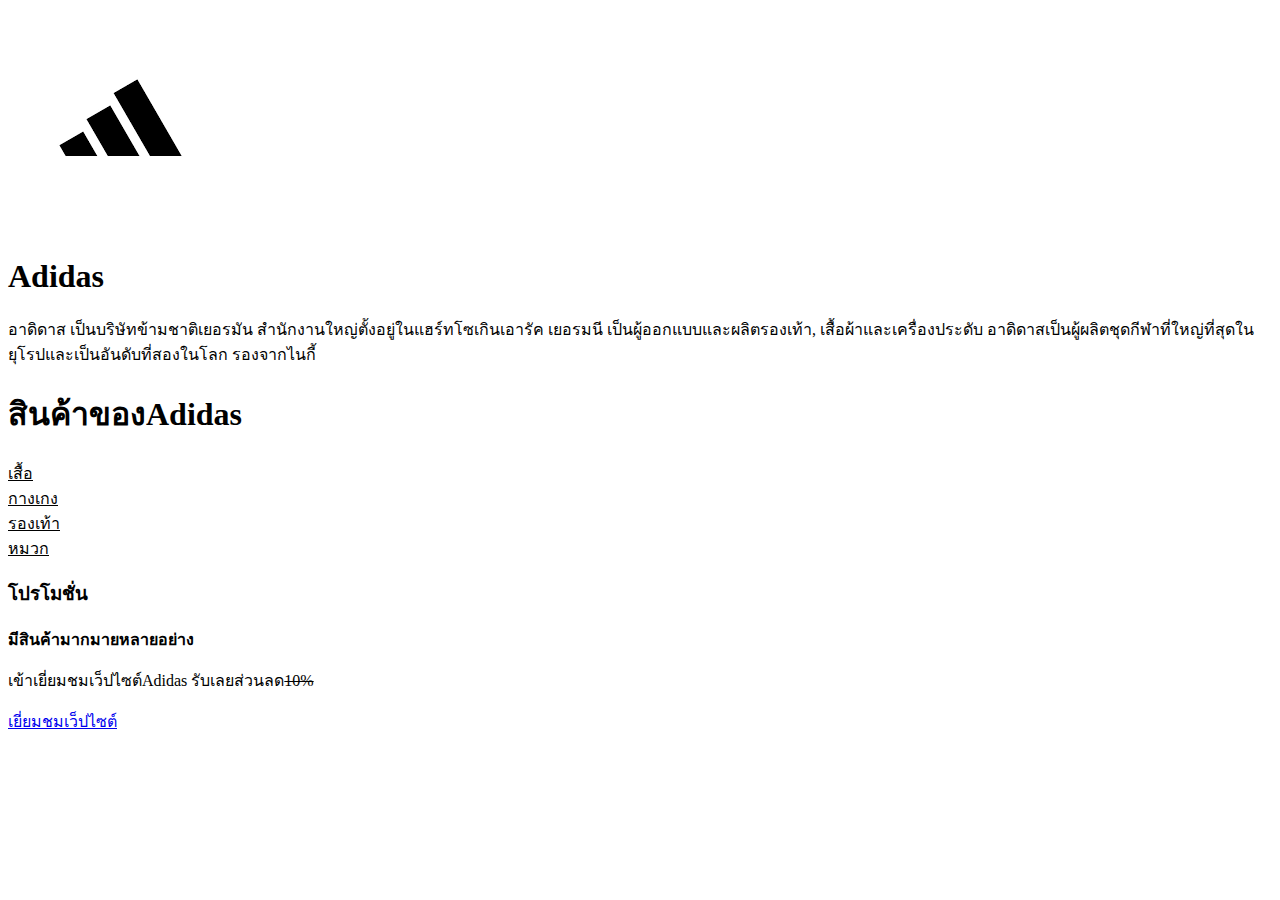
<file: index.html>
<!DOCTYPE html>
<html lang="en">
<head>
    <meta charset="UTF-8">
    <meta http-equiv="X-UA-Compatible" content="IE=edge">
    <meta name="viewport" content="width=device-width, initial-scale=1.0">
    <title>Adidas</title>
</head>
<body>
    <img src="adidas.png" alt="adidas logo">
    <h1>Adidas</h1>
    <p>อาดิดาส เป็นบริษัทข้ามชาติเยอรมัน สำนักงานใหญ่ตั้งอยู่ในแฮร์ทโซเกินเอารัค เยอรมนี เป็นผู้ออกแบบและผลิตรองเท้า, เสื้อผ้าและเครื่องประดับ อาดิดาสเป็นผู้ผลิตชุดกีฬาที่ใหญ่ที่สุดในยุโรปและเป็นอันดับที่สองในโลก รองจากไนกี้</p>
    <h1>สินค้าของAdidas</h1>
    <u>
        <li>เสื้อ</li>
        <li>กางเกง</li>
        <li>รองเท้า</li>
        <li>หมวก</li>
    </u>
    <h3>โปรโมชั่น</h3>
    <b>มีสินค้ามากมายหลายอย่าง</b>
    <p>เข้าเยี่ยมชมเว็ปไซต์Adidas รับเลยส่วนลด<s>10%</s></p>
    <a href="https://www.adidas.co.th" target="_blank">เยี่ยมชมเว็ปไซต์</a>
</body>
</html>
</file>
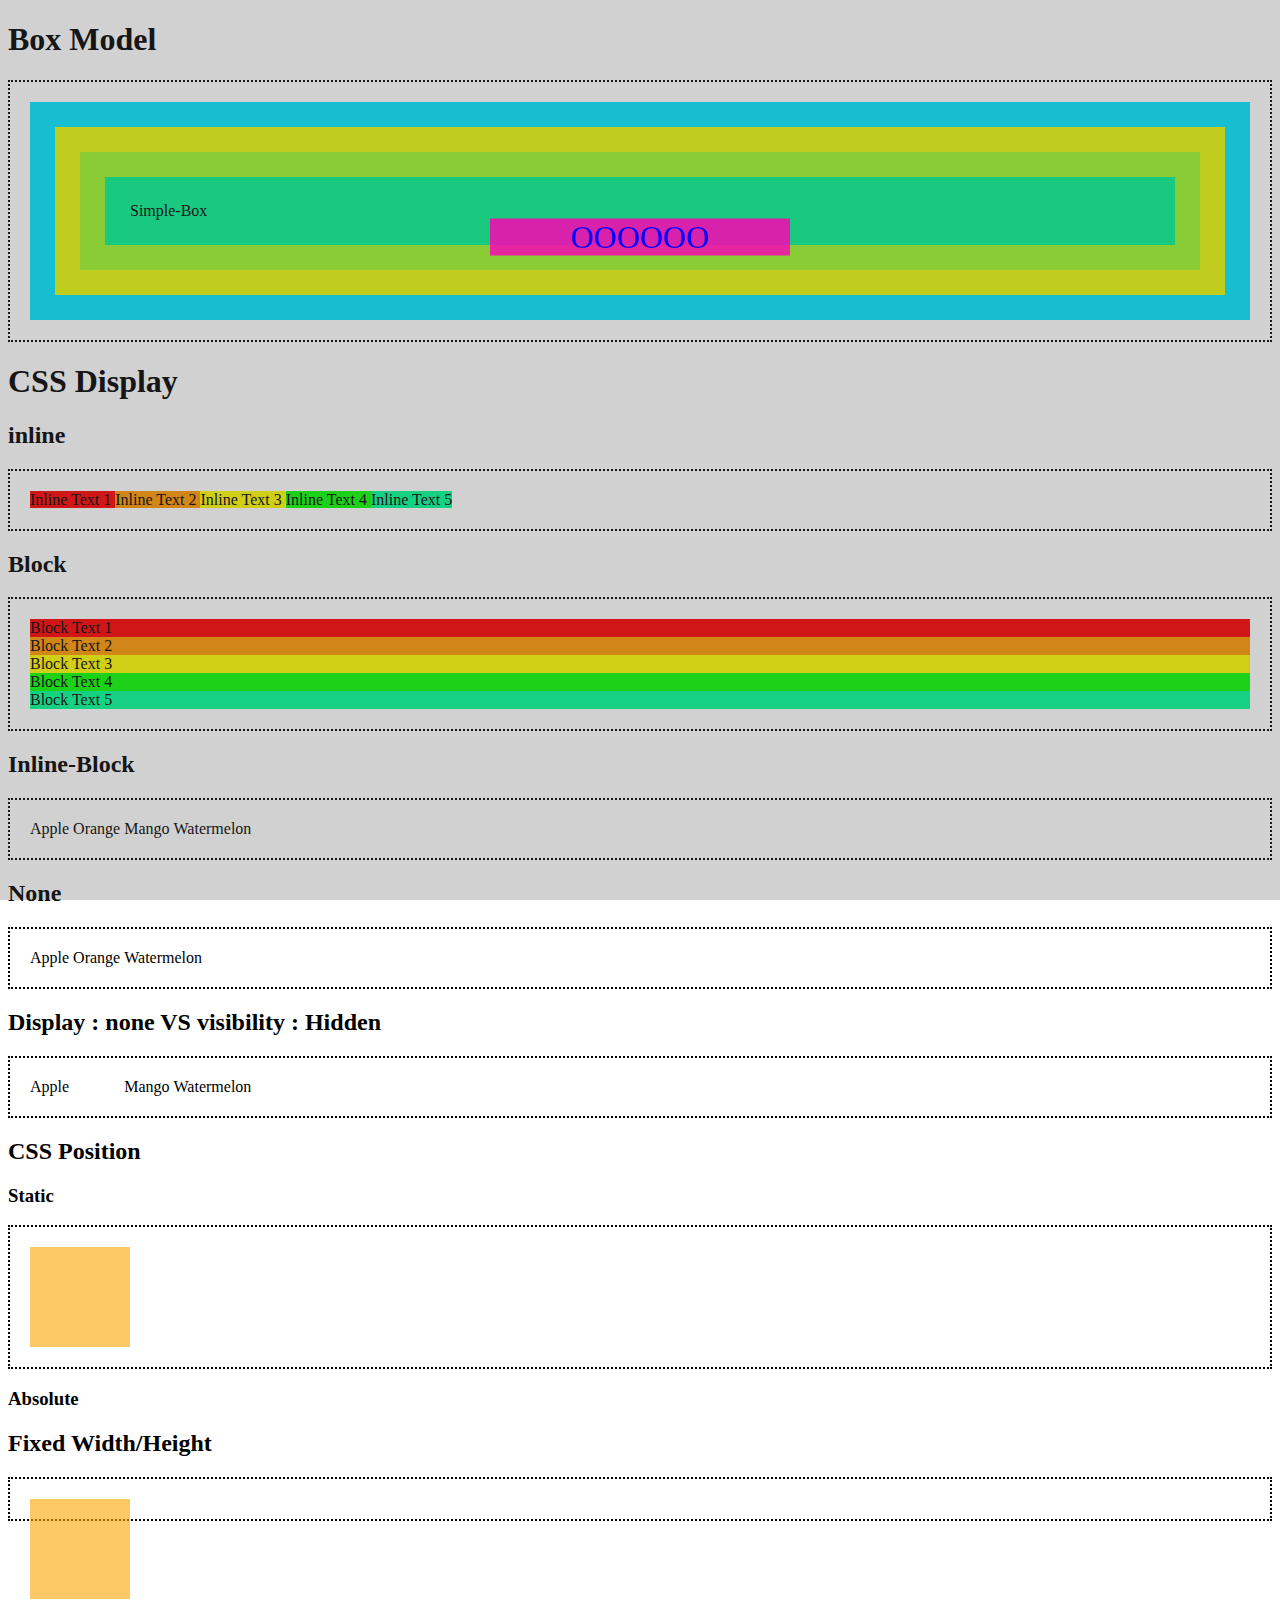
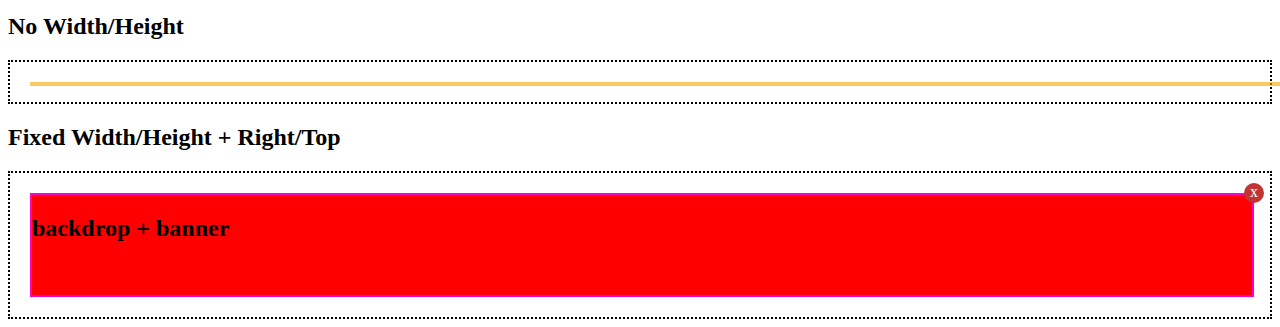
<file: basic-block/block1.html>
<!DOCTYPE html>
<html lang="en">
<head>
    <meta charset="UTF-8">
    <meta http-equiv="X-UA-Compatible" content="IE=edge">
    <meta name="viewport" content="width=device-width, initial-scale=1.0">
    <title>Document</title>
    <style>
     .SetBox{
         width: unset;
         height: unset;
         padding: 20px;
         border: 2px dotted ;
         border-color: black;
     }
     .box{
        width: 100px;
        height: 100px;
        background-color: rgba(252, 164, 0, 0.6);
        
        
    }

    </style>
</head>
<body>
    <h1>Box Model</h1>
    <div class = "SetBox">
        <div id = "Simple-Box-Contain"
        style="
        background-color: rgb(0, 229, 255);
        padding: 25px ;">

        <div id = "Simple-Box"
        style="
        background-color: rgb(159, 248, 42);
        padding: 25px;
        border: 25px solid rgb(234, 250, 7);">
        <div style="
        background-color: rgb(5, 244, 144);
        padding: 25px;
        ">Simple-Box
        </div>
        </div>
        </div>
    </div>
    <h1>CSS Display</h1>
    <h2>inline</h2>
    
    <div class="SetBox">
        <div style="display: inline; background-color: rgb(255, 0, 0);">Inline Text 1 </div>
        <div style="display: inline; background-color: rgb(255, 153, 0);">Inline Text 2 </div>
        <div style="display: inline; background-color: rgb(255, 251, 0);">Inline Text 3 </div>
        <div style="display: inline; background-color: rgb(9, 255, 1);">Inline Text 4 </div>
        <div style="display: inline; background-color: rgb(0, 255, 149);">Inline Text 5 </div>
    </div>

    <h2>Block</h2>
    <div class="SetBox">
        <div style="display: block;  background-color: rgb(255, 0, 0);">Block Text 1</div>
        <div style="display: block;  background-color: rgb(255, 153, 0);">Block Text 2</div>
        <div style="display: block;  background-color: rgb(255, 251, 0);">Block Text 3</div>
        <div style="display: block;  background-color: rgb(9, 255, 1);">Block Text 4</div>
        <div style="display: block;  background-color: rgb(0, 255, 149);">Block Text 5</div>
    </div>

    <h2>Inline-Block</h2>
    <div class="SetBox">
        <div style="display: inline-block;">Apple</div>
        <div style="display: inline-block;">Orange</div>
        <div style="display: inline-block;">Mango</div>
        <div style="display: inline-block;">Watermelon</div>
    </div>

    <h2>None</h2>
    <div class="SetBox">
        <div style="display: inline-block;">Apple</div>
        <div style="display: inline-block;">Orange</div>
        <div style="display: none;">Mango</div>
        <div style="display: inline-block;">Watermelon</div>
    </div>

    <h2>Display : none VS visibility : Hidden </h2>
    <div class="SetBox">
        <div style="display: inline-block;">Apple</div>
        <div style="display: inline-block; visibility: hidden;">Orange</div>
        <div style="display: inline-block;">Mango</div>
        <div style="display: inline-block;">Watermelon</div>
    </div>
    <h2>CSS Position</h2>

    <h3>Static</h3>
    <div class="SetBox">
       <div class="box"></div>
    </div>

    <h3>Absolute</h3>
    <h2>Fixed Width/Height</h2>
    <div class="SetBox">
        <div class="box" style="position: absolute;"></div>
    </div>
    <br><br><br><br>

    <h2>No  Width/Height</h2>
    <div class="SetBox">
        <div class="box"
         style="
         position: absolute;
         width: 100%;
         height: 0.5%;
         "></div>
    </div>

    <h2>Fixed Width/Height + Right/Top</h2>
    <div class="SetBox">
        <div style="
            position: relative;
            border: 2px solid #ff00cc;
            width: 100%;
            height: 100px;
            background-color: rgb(255, 0, 0);
            
            ">
            <div style="
            border-radius: 50%;
            width: 20px;
            height: 20px;
            background-color: rgb(194, 52, 52);
            color: #ffff;
            position: absolute;
            right: -12px;
            top: -12px;
            text-align: center;
            "
            >x</div>

    <h2>backdrop + banner</h2>
            <div style="
                position: fixed;
                left: 0;
                right: 0;
                bottom: 0;
                top: 0;
                background-color: rgba(84, 82, 87, 0.267);
                ">
                <div style="
                  background-color: rgba(246, 8, 178, 0.862);
                  color: rgb(8, 0, 255);
                  font-size: 32px;
                  text-align: center;
                  width: 300px;
                  margin: 0 auto;
                  margin-top: 200px;
                  transform: translateY(50%);
                ">
                OOOOOO
                </div>
            </div>
        </div>
    </div>

</body>
</html>
</file>
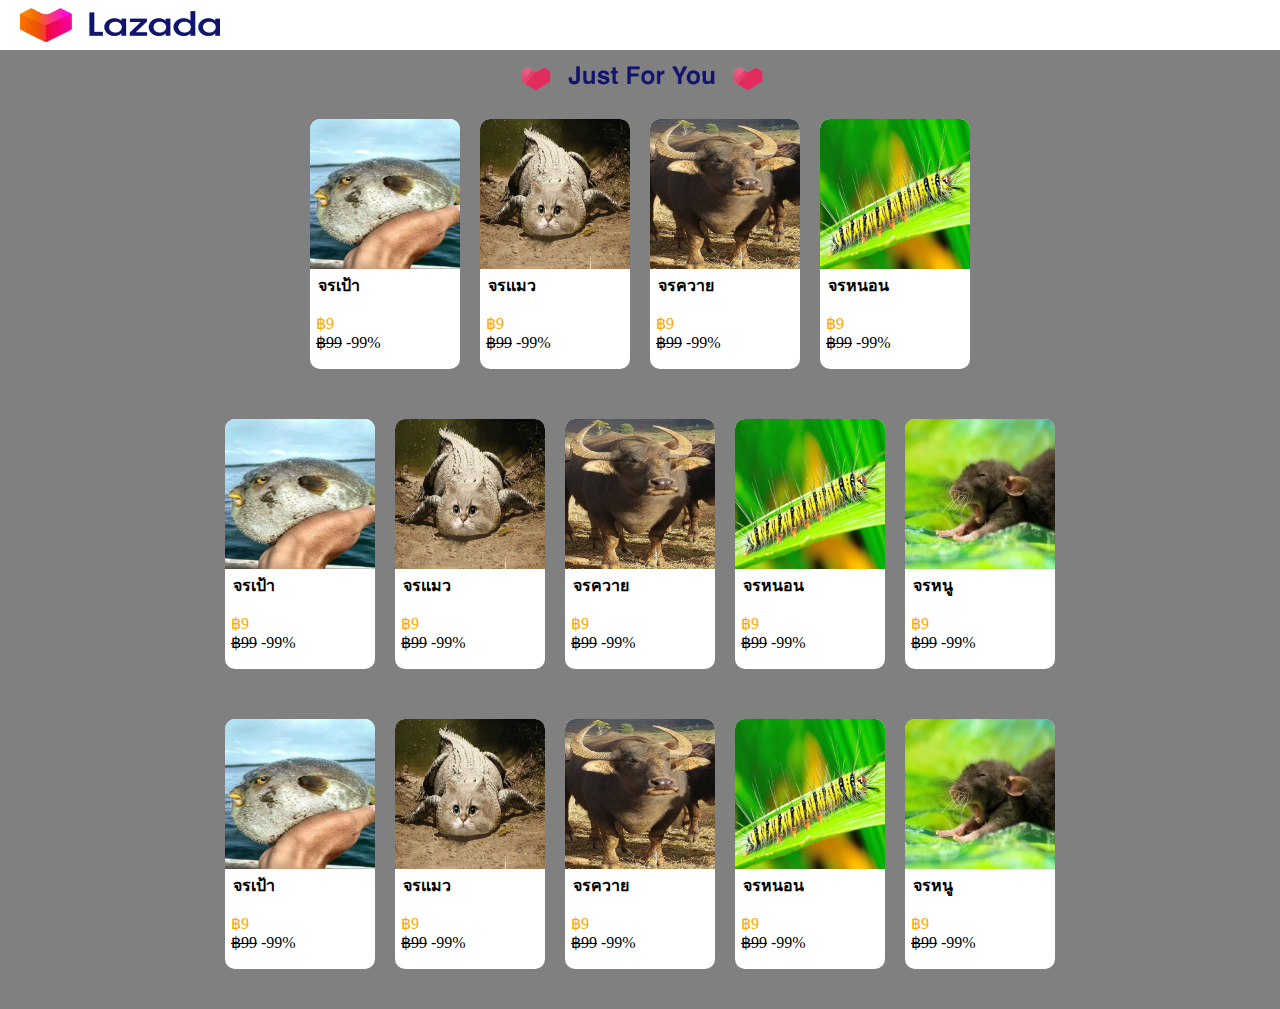
<file: basic-block/display-position-note.html>
<!DOCTYPE html>
<html lang="en">
<head>
    <meta charset="UTF-8">
    <meta http-equiv="X-UA-Compatible" content="IE=edge">
    <meta name="viewport" content="width=device-width, initial-scale=1.0">
    <link rel="stylesheet" type="text/css" href="block1.css" />
    <title>Document</title>
</head>
<body>
    <div class="header">
        <img src="logo.png" alt="logo" width="200px">
    </div>
    <div class="just">
        <center><img src="justforu.png" alt="just for you" width="300px"></center>
    </div>
    <div class="container">
        <div class="box">
            <img src="จรเป้า.jpg" alt="เป้า" width="150px" height="150px">
            <b>จรเป้า</b>
            <p>฿9</p>
            <s>฿99</s> -99%
        </div>
        <div class="box">
            <img src="จรแมว.jpg" alt="เป้า" width="150px" height="150px">
            <b>จรแมว</b>
            <p>฿9</p>
            <s>฿99</s> -99%
        </div>
        <div class="box">
            <img src="ควาย.jpg" alt="เป้า" width="150px" height="150px">
            <b>จรควาย</b>
            <p>฿9</p>
            <s>฿99</s> -99%
        </div>
        <div class="box">
            <img src="จรหนอน.jpg" alt="เป้า" width="150px" height="150px">
            <b>จรหนอน</b>
            <p>฿9</p>
            <s>฿99</s> -99%
        </div>
        <div class="box" hidden>
            <img src="จรหนู.jpg" alt="เป้า" width="150px" height="150px">
            <b hidden>จรหนู</b>
            <p>฿9</p>
            <s>฿99</s> -99%
        </div>
    </div>
    <div class="container">
        <div class="box">
            <img src="จรเป้า.jpg" alt="เป้า" width="150px" height="150px">
            <b>จรเป้า</b>
            <p>฿9</p>
            <s>฿99</s> -99%
        </div>
        <div class="box">
            <img src="จรแมว.jpg" alt="เป้า" width="150px" height="150px">
            <b>จรแมว</b>
            <p>฿9</p>
            <s>฿99</s> -99%
        </div>
        <div class="box">
            <img src="ควาย.jpg" alt="เป้า" width="150px" height="150px">
            <b>จรควาย</b>
            <p>฿9</p>
            <s>฿99</s> -99%
        </div>
        <div class="box">
            <img src="จรหนอน.jpg" alt="เป้า" width="150px" height="150px">
            <b>จรหนอน</b>
            <p>฿9</p>
            <s>฿99</s> -99%
        </div>
        <div class="box">
            <img src="จรหนู.jpg" alt="เป้า" width="150px" height="150px">
            <b>จรหนู</b>
            <p>฿9</p>
            <s>฿99</s> -99%
        </div>
    </div>
    <div class="container">
        <div class="box">
            <img src="จรเป้า.jpg" alt="เป้า" width="150px" height="150px">
            <b>จรเป้า</b>
            <p>฿9</p>
            <s>฿99</s> -99%
        </div>
        <div class="box">
            <img src="จรแมว.jpg" alt="เป้า" width="150px" height="150px">
            <b>จรแมว</b>
            <p>฿9</p>
            <s>฿99</s> -99%
        </div>
        <div class="box">
            <img src="ควาย.jpg" alt="เป้า" width="150px" height="150px">
            <b>จรควาย</b>
            <p>฿9</p>
            <s>฿99</s> -99%
        </div>
        <div class="box">
            <img src="จรหนอน.jpg" alt="เป้า" width="150px" height="150px">
            <b>จรหนอน</b>
            <p>฿9</p>
            <s>฿99</s> -99%
        </div>
        <div class="box">
            <img src="จรหนู.jpg" alt="เป้า" width="150px" height="150px">
            <b>จรหนู</b>
            <p>฿9</p>
            <s>฿99</s> -99%
        </div>
    </div>
</body>
</html>
</file>
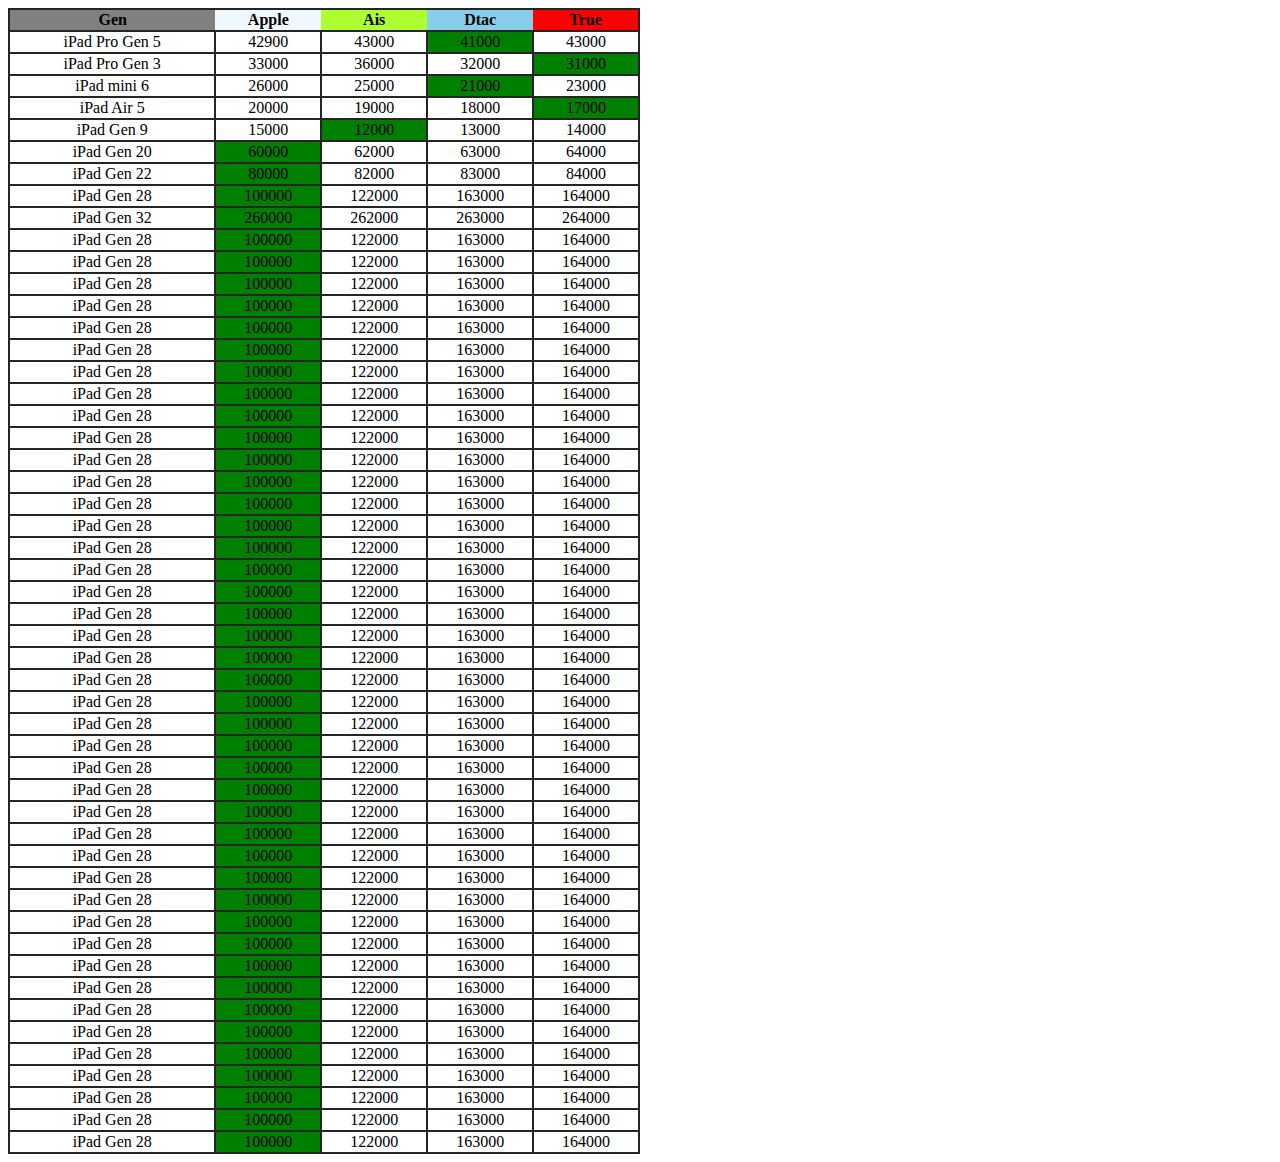
<file: basic-table-html/basic-table.html>
<!DOCTYPE html>
<html lang="en">
<head>
    <meta charset="UTF-8">
    <meta http-equiv="X-UA-Compatible" content="IE=edge">
    <meta name="viewport" content="width=device-width, initial-scale=1.0">
    <title>iPad</title>
    <style>
        table,tr,td{
            border: 2px solid rgb(38, 37, 37);
            border-collapse: collapse;
            text-align: center;            
        }
    </style>
</head>
<body>
    <table style="width: 50%;">
        <thead>
        <tr style="background-color: gray;">
            <th>Gen</th>
            <th style="background-color: aliceblue;">Apple</th>
            <th style="background-color: greenyellow;">Ais</th>
            <th style="background-color: skyblue;">Dtac</th>
            <th style="background-color: red;">True</th>
        </tr></thead>
        <tr>
            <td>iPad Pro Gen 5</td>
            <td>42900</td>
            <td>43000</td>
            <td style="background-color: green;">41000</td>
            <td>43000</td>
        </tr>
        <tr>
            <td>iPad Pro Gen 3</td>
            <td>33000</td>
            <td>36000</td>
            <td>32000</td>
            <td style="background-color: green;">31000</td>
        </tr>
        <tr>
            <td>iPad mini 6</td>
            <td>26000</td>
            <td>25000</td>
            <td style="background-color: green;">21000</td>
            <td>23000</td>
        </tr>
        <tr>
            <td>iPad Air 5</td>
            <td>20000</td>
            <td>19000</td>
            <td>18000</td>
            <td style="background-color: green;">17000</td>
        </tr>
        <tr>
            <td>iPad Gen 9</td>
            <td>15000</td>
            <td style="background-color: green;">12000</td>
            <td>13000</td>
            <td>14000</td>
        </tr>
        <tr>
            <td>iPad Gen 20</td>
            <td style="background-color: green;">60000</td>
            <td>62000</td>
            <td>63000</td>
            <td>64000</td>
        </tr>
        <tr>
            <td>iPad Gen 22</td>
            <td style="background-color: green;">80000</td>
            <td>82000</td>
            <td>83000</td>
            <td>84000</td>
        </tr>
        <tr>
            <td>iPad Gen 28</td>
            <td style="background-color: green;">100000</td>
            <td>122000</td>
            <td>163000</td>
            <td>164000</td>
        </tr>
        <tr>
            <td>iPad Gen 32</td>
            <td style="background-color: green;">260000</td>
            <td>262000</td>
            <td>263000</td>
            <td>264000</td>
        </tr>
        <tr>
            <td>iPad Gen 28</td>
            <td style="background-color: green;">100000</td>
            <td>122000</td>
            <td>163000</td>
            <td>164000</td>
        </tr>
        <tr>
            <td>iPad Gen 28</td>
            <td style="background-color: green;">100000</td>
            <td>122000</td>
            <td>163000</td>
            <td>164000</td>
        </tr>
        <tr>
            <td>iPad Gen 28</td>
            <td style="background-color: green;">100000</td>
            <td>122000</td>
            <td>163000</td>
            <td>164000</td>
        </tr>
        <tr>
            <td>iPad Gen 28</td>
            <td style="background-color: green;">100000</td>
            <td>122000</td>
            <td>163000</td>
            <td>164000</td>
        </tr>
        <tr>
            <td>iPad Gen 28</td>
            <td style="background-color: green;">100000</td>
            <td>122000</td>
            <td>163000</td>
            <td>164000</td>
        </tr>
        <tr>
            <td>iPad Gen 28</td>
            <td style="background-color: green;">100000</td>
            <td>122000</td>
            <td>163000</td>
            <td>164000</td>
        </tr>
        <tr>
            <td>iPad Gen 28</td>
            <td style="background-color: green;">100000</td>
            <td>122000</td>
            <td>163000</td>
            <td>164000</td>
        </tr>
        <tr>
            <td>iPad Gen 28</td>
            <td style="background-color: green;">100000</td>
            <td>122000</td>
            <td>163000</td>
            <td>164000</td>
        </tr><tr>
            <td>iPad Gen 28</td>
            <td style="background-color: green;">100000</td>
            <td>122000</td>
            <td>163000</td>
            <td>164000</td>
        </tr>
        <tr>
            <td>iPad Gen 28</td>
            <td style="background-color: green;">100000</td>
            <td>122000</td>
            <td>163000</td>
            <td>164000</td>
        </tr><tr>
            <td>iPad Gen 28</td>
            <td style="background-color: green;">100000</td>
            <td>122000</td>
            <td>163000</td>
            <td>164000</td>
        </tr>
        <tr>
            <td>iPad Gen 28</td>
            <td style="background-color: green;">100000</td>
            <td>122000</td>
            <td>163000</td>
            <td>164000</td>
        </tr>
        <tr>
            <td>iPad Gen 28</td>
            <td style="background-color: green;">100000</td>
            <td>122000</td>
            <td>163000</td>
            <td>164000</td>
        </tr><tr>
            <td>iPad Gen 28</td>
            <td style="background-color: green;">100000</td>
            <td>122000</td>
            <td>163000</td>
            <td>164000</td>
        </tr><tr>
            <td>iPad Gen 28</td>
            <td style="background-color: green;">100000</td>
            <td>122000</td>
            <td>163000</td>
            <td>164000</td>
        </tr><tr>
            <td>iPad Gen 28</td>
            <td style="background-color: green;">100000</td>
            <td>122000</td>
            <td>163000</td>
            <td>164000</td>
        </tr><tr>
            <td>iPad Gen 28</td>
            <td style="background-color: green;">100000</td>
            <td>122000</td>
            <td>163000</td>
            <td>164000</td>
        </tr><tr>
            <td>iPad Gen 28</td>
            <td style="background-color: green;">100000</td>
            <td>122000</td>
            <td>163000</td>
            <td>164000</td>
        </tr><tr>
            <td>iPad Gen 28</td>
            <td style="background-color: green;">100000</td>
            <td>122000</td>
            <td>163000</td>
            <td>164000</td>
        </tr><tr>
            <td>iPad Gen 28</td>
            <td style="background-color: green;">100000</td>
            <td>122000</td>
            <td>163000</td>
            <td>164000</td>
        </tr><tr>
            <td>iPad Gen 28</td>
            <td style="background-color: green;">100000</td>
            <td>122000</td>
            <td>163000</td>
            <td>164000</td>
        </tr><tr>
            <td>iPad Gen 28</td>
            <td style="background-color: green;">100000</td>
            <td>122000</td>
            <td>163000</td>
            <td>164000</td>
        </tr><tr>
            <td>iPad Gen 28</td>
            <td style="background-color: green;">100000</td>
            <td>122000</td>
            <td>163000</td>
            <td>164000</td>
        </tr><tr>
            <td>iPad Gen 28</td>
            <td style="background-color: green;">100000</td>
            <td>122000</td>
            <td>163000</td>
            <td>164000</td>
        </tr><tr>
            <td>iPad Gen 28</td>
            <td style="background-color: green;">100000</td>
            <td>122000</td>
            <td>163000</td>
            <td>164000</td>
        </tr><tr>
            <td>iPad Gen 28</td>
            <td style="background-color: green;">100000</td>
            <td>122000</td>
            <td>163000</td>
            <td>164000</td>
        </tr><tr>
            <td>iPad Gen 28</td>
            <td style="background-color: green;">100000</td>
            <td>122000</td>
            <td>163000</td>
            <td>164000</td>
        </tr><tr>
            <td>iPad Gen 28</td>
            <td style="background-color: green;">100000</td>
            <td>122000</td>
            <td>163000</td>
            <td>164000</td>
        </tr><tr>
            <td>iPad Gen 28</td>
            <td style="background-color: green;">100000</td>
            <td>122000</td>
            <td>163000</td>
            <td>164000</td>
        </tr><tr>
            <td>iPad Gen 28</td>
            <td style="background-color: green;">100000</td>
            <td>122000</td>
            <td>163000</td>
            <td>164000</td>
        </tr><tr>
            <td>iPad Gen 28</td>
            <td style="background-color: green;">100000</td>
            <td>122000</td>
            <td>163000</td>
            <td>164000</td>
        </tr><tr>
            <td>iPad Gen 28</td>
            <td style="background-color: green;">100000</td>
            <td>122000</td>
            <td>163000</td>
            <td>164000</td>
        </tr><tr>
            <td>iPad Gen 28</td>
            <td style="background-color: green;">100000</td>
            <td>122000</td>
            <td>163000</td>
            <td>164000</td>
        </tr><tr>
            <td>iPad Gen 28</td>
            <td style="background-color: green;">100000</td>
            <td>122000</td>
            <td>163000</td>
            <td>164000</td>
        </tr><tr>
            <td>iPad Gen 28</td>
            <td style="background-color: green;">100000</td>
            <td>122000</td>
            <td>163000</td>
            <td>164000</td>
        </tr><tr>
            <td>iPad Gen 28</td>
            <td style="background-color: green;">100000</td>
            <td>122000</td>
            <td>163000</td>
            <td>164000</td>
        </tr><tr>
            <td>iPad Gen 28</td>
            <td style="background-color: green;">100000</td>
            <td>122000</td>
            <td>163000</td>
            <td>164000</td>
        </tr><tr>
            <td>iPad Gen 28</td>
            <td style="background-color: green;">100000</td>
            <td>122000</td>
            <td>163000</td>
            <td>164000</td>
        </tr><tr>
            <td>iPad Gen 28</td>
            <td style="background-color: green;">100000</td>
            <td>122000</td>
            <td>163000</td>
            <td>164000</td>
        </tr><tr>
            <td>iPad Gen 28</td>
            <td style="background-color: green;">100000</td>
            <td>122000</td>
            <td>163000</td>
            <td>164000</td>
        </tr><tr>
            <td>iPad Gen 28</td>
            <td style="background-color: green;">100000</td>
            <td>122000</td>
            <td>163000</td>
            <td>164000</td>
        </tr><tr>
            <td>iPad Gen 28</td>
            <td style="background-color: green;">100000</td>
            <td>122000</td>
            <td>163000</td>
            <td>164000</td>
        </tr>

    </table>
    
</body>
</html>
</file>
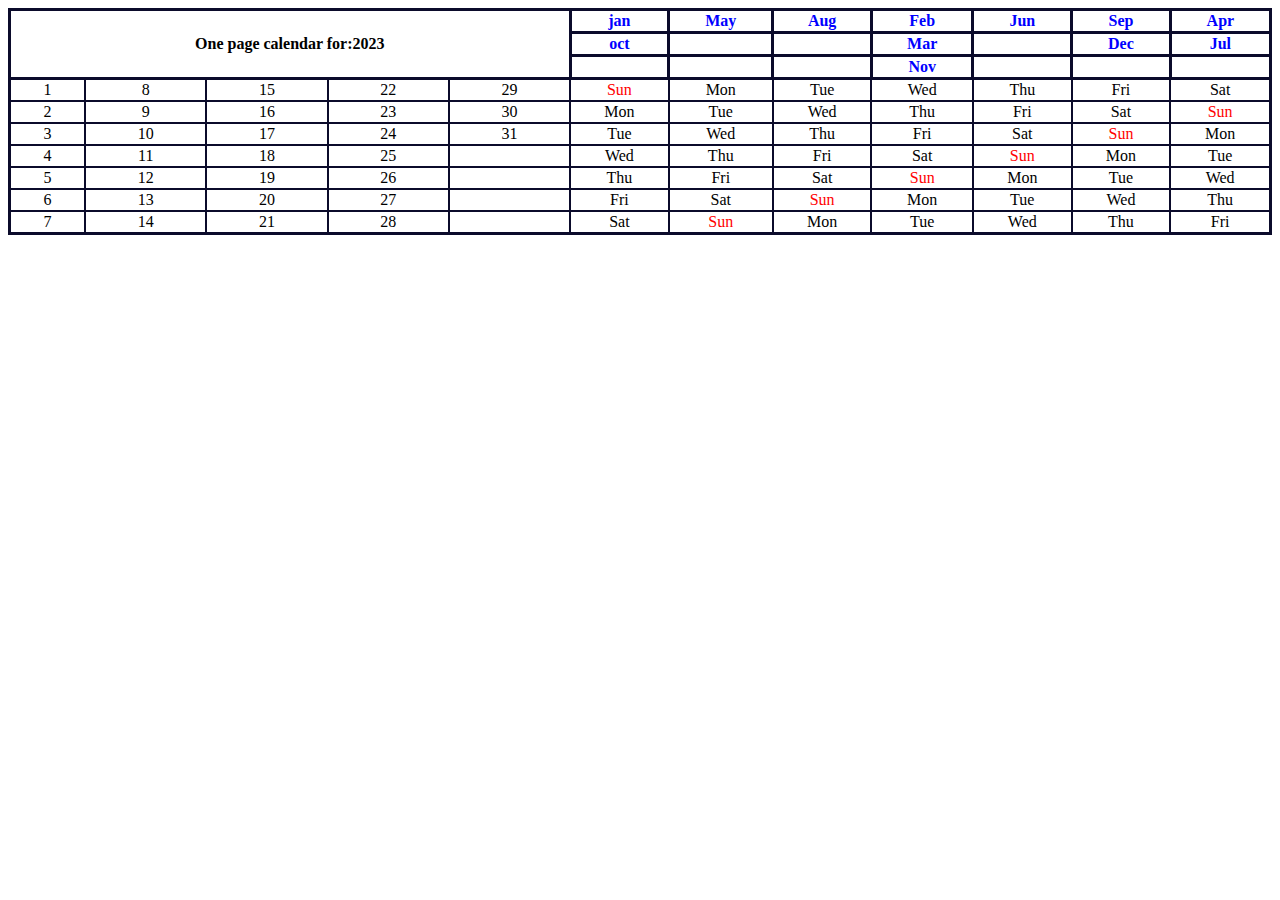
<file: basic-table-html/basic-table2.html>
<!DOCTYPE html>
<html lang="en">
<head>
    <meta charset="UTF-8">
    <meta http-equiv="X-UA-Compatible" content="IE=edge">
    <meta name="viewport" content="width=device-width, initial-scale=1.0">
    <title>calendar</title>
    <style>
        table,th,td{
            border-collapse: collapse;
            text-align: center;
        }
        thead,th{
            border: 3px solid rgb(11, 11, 43);
            color: blue;
        }
        tbody{
            border: 3px solid rgb(11, 11, 43);
        }
        td{
            border: 2px solid rgb(11, 11, 43);
        }
        
        
   
    </style>
</head>
<body>
    <table style="width: 100%;" >
        <thead>
            <tr>
                    <th colspan="5" rowspan="4" style="color: black;"> One page calendar for:2023</th>

                
                <th>jan</th>
                <th>May</th>
                <th>Aug</th>
                <th>Feb</th>
                <th>Jun</th>
                <th>Sep</th>
                <th>Apr</th>
            </tr>
            <tr>
                <th>oct</th>
                <th>&nbsp;</th>
                <th>&nbsp;</th>
                <th>Mar</th>
                <th>&nbsp;</th>
                <th>Dec</th>
                <th>Jul</th>
            </tr>
            <tr>
                <th>&nbsp;</th>
                <th>&nbsp;</th>
                <th>&nbsp;</th>
                <th>Nov</th>
                <th>&nbsp;</th>
                <th>&nbsp;</th>
                <th>&nbsp;</th>
            </tr>
        </thead>
        <tbody>
            <tr>
                <td>1</td>
                <td>8</td>
                <td>15</td>
                <td>22</td>
                <td>29</td>
                <td style="color: red;">Sun</td>
                <td>Mon</td>
                <td>Tue</td>
                <td>Wed</td>
                <td>Thu</td>
                <td>Fri</td>
                <td>Sat</td>
            </tr>
            <tr>
                <td>2</td>
                <td>9</td>
                <td>16</td>
                <td>23</td>
                <td>30</td>
                <td>Mon</td>
                <td>Tue</td>
                <td>Wed</td>
                <td>Thu</td>
                <td>Fri</td>
                <td>Sat</td>
                <td style="color: red;">Sun</td>
            </tr>
            <tr>
                <td>3</td>
                <td>10</td>
                <td>17</td>
                <td>24</td>
                <td>31</td>
                <td>Tue</td>
                <td>Wed</td>
                <td>Thu</td>
                <td>Fri</td>
                <td>Sat</td>
                <td style="color: red;">Sun</td>
                <td>Mon</td>
            </tr>
            <tr>
                <td>4</td>
                <td>11</td>
                <td>18</td>
                <td>25</td>
                <td>&nbsp;</td>
                <td>Wed</td>
                <td>Thu</td>
                <td>Fri</td>
                <td>Sat</td>
                <td style="color: red;">Sun</td>
                <td>Mon</td>
                <td>Tue</td>
                
            </tr>
            <tr>
                <td>5</td>
                <td>12</td>
                <td>19</td>
                <td>26</td>
                <td>&nbsp;</td>
                <td>Thu</td>
                <td>Fri</td>
                <td>Sat</td>
                <td style="color: red;">Sun</td>
                <td>Mon</td>
                <td>Tue</td>
                <td>Wed</td>
            </tr>
            <tr>
                <td>6</td>
                <td>13</td>
                <td>20</td>
                <td>27</td>
                <td>&nbsp;</td>
                <td>Fri</td>
                <td>Sat</td>
                <td style="color: red;">Sun</td>
                <td>Mon</td>
                <td>Tue</td>
                <td>Wed</td>
                <td>Thu</td>
            </tr>
            <tr>
                <td>7</td>
                <td>14</td>
                <td>21</td>
                <td>28</td>
                <td>&nbsp;</td>
                <td>Sat</td>
                <td style="color: red;">Sun</td>
                <td>Mon</td>
                <td>Tue</td>
                <td>Wed</td>
                <td>Thu</td>
                <td>Fri</td>
            </tr>
        </tbody>
    </table>
</body>
</html>
</file>
<file: basic-block/block1.css>
body{
    margin: 0 0 0 0;
    
}
.header{
    width:100%;
    height: 50px;
    background-color: white;
    display: flex;  
    position: fixed;
    
}
.header img {
    margin-left: 20px;
}
.just{
    background-color: gray;
    justify-content: center;
    padding-top: 50px;
}
.box{
    justify-content: center;
    background-color: white;
    width: 150px;
    height: 250px;
    margin: 10px 10px 10px 10px;
    border-radius: 10px;
}
.container{
    background-color: gray;
    height: 300px;
    justify-content: center;
    display: flex;
}
.box img{
    border-top-left-radius: 10px;
    border-top-right-radius: 10px;
}
b{
    margin-left: 8px;
}
p{
    margin-left: 6px;
    margin-bottom: 0px;
    color: orange;
}
s{
    margin-left: 6px;
}
</file>
